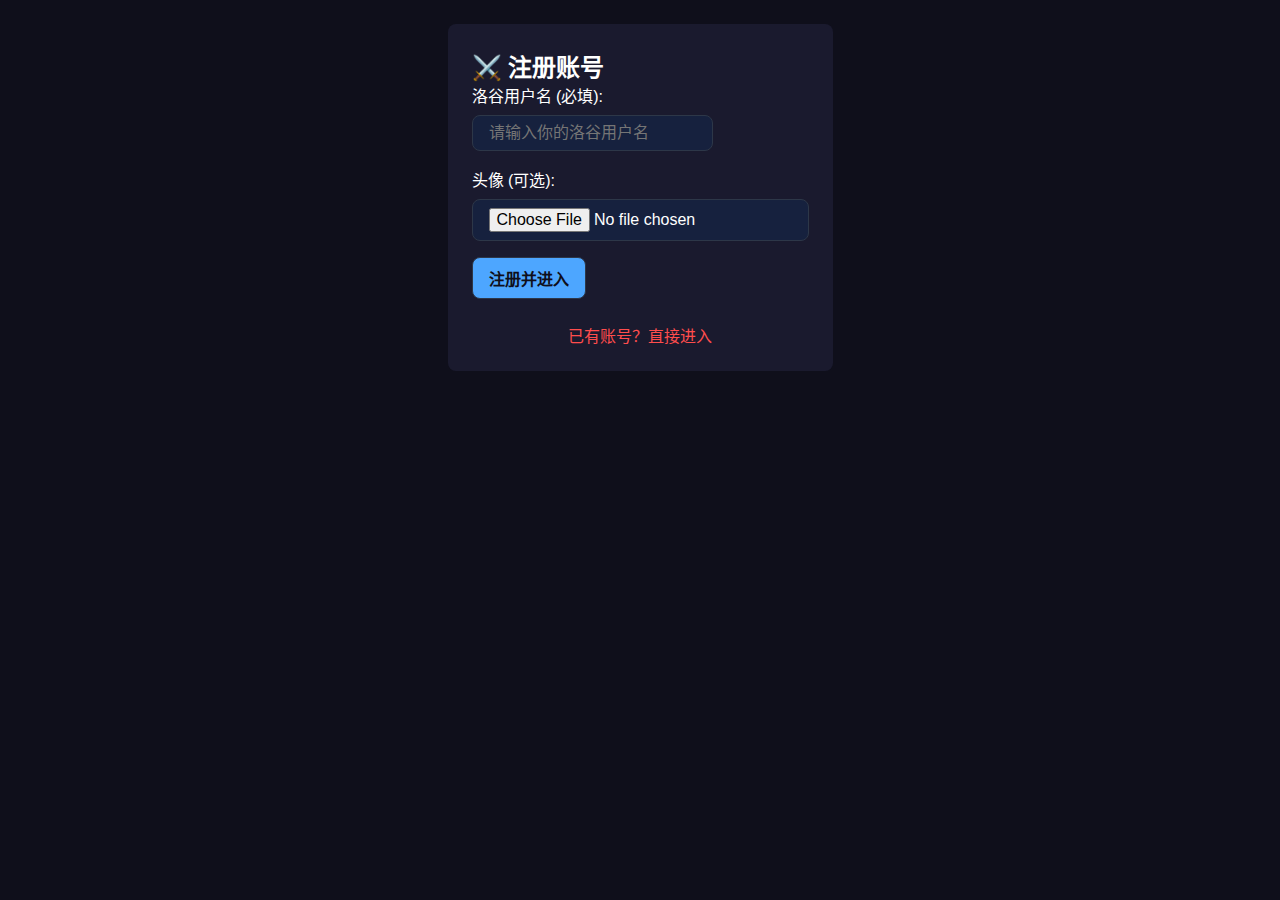
<file: templates/register.html>
<!DOCTYPE html>
<html lang="zh-CN">
<head>
    <meta charset="UTF-8">
    <title>注册 - Luogu Duels</title>
    <link rel="stylesheet" href="/static/style.css">
</head>
<body>
    <div class="container">
        <h2>⚔️ 注册账号</h2>
        <form method="POST" enctype="multipart/form-data">
            <div class="form-group">
                <label for="luogu_name">洛谷用户名 (必填):</label>
                <input type="text" id="luogu_name" name="luogu_name" required placeholder="请输入你的洛谷用户名">
            </div>
            <div class="form-group">
                <label for="avatar">头像 (可选):</label>
                <input type="file" id="avatar" name="avatar" accept="image/*">
            </div>
            <button type="submit">注册并进入</button>
        </form>
        <div class="form-footer">
            <a href="/">已有账号？直接进入</a> <!-- This will redirect to register if not logged in -->
        </div>
    </div>
</body>
</html>
</file>
<file: static/style.css>
:root {
    --bg-primary: #0f0f1b;
    --bg-secondary: #1a1a2e;
    --bg-tertiary: #16213e;
    --text-primary: #ffffff;
    --text-secondary: #a0aec0;
    --team1-color: #4da6ff; /* Blue */
    --team2-color: #ff4d4d; /* Red */
    --success-color: #00ff88;
    --danger-color: #ff5555;
    --border-radius: 8px;
    --spacing-small: 8px;
    --spacing-medium: 16px;
    --spacing-large: 24px;
}

* {
    box-sizing: border-box;
    margin: 0;
    padding: 0;
}

body {
    font-family: 'Segoe UI', Tahoma, Geneva, Verdana, sans-serif;
    background-color: var(--bg-primary);
    color: var(--text-primary);
    padding: 0 5%; /* Left and right margin */
    min-height: 100vh;
    display: flex;
    flex-direction: column; /* 使 body 成为 flex 容器 */
}

h1, h2, h3, h4 {
    color: var(--text-primary);
}

a {
    color: var(--team1-color);
    text-decoration: none;
}

a:hover {
    text-decoration: underline;
}

.container {
    max-width: 600px;
    margin: var(--spacing-large) auto;
    padding: var(--spacing-large);
    background-color: var(--bg-secondary);
    border-radius: var(--border-radius);
}

.header {
    display: flex;
    justify-content: space-between;
    align-items: center;
    padding: var(--spacing-medium) 0;
    border-bottom: 1px solid #2d3748;
    /* margin-bottom: var(--spacing-large); */
}

.user-info {
    display: flex;
    gap: var(--spacing-medium);
    align-items: center;
}

.main-content {
    /* margin-top: var(--spacing-large); */
}

.actions {
    display: flex;
    flex-direction: column;
    gap: var(--spacing-medium);
    margin-bottom: var(--spacing-large);
}

.join-box {
    display: flex;
    gap: var(--spacing-small);
    align-items: center;
}

input, select, button {
    padding: var(--spacing-small) var(--spacing-medium);
    border: 1px solid #2d3748;
    border-radius: var(--border-radius);
    background-color: var(--bg-tertiary);
    color: var(--text-primary);
    font-size: 1em;
}

button {
    background-color: var(--team1-color);
    color: var(--bg-primary);
    cursor: pointer;
    font-weight: bold;
    transition: background-color 0.2s;
}

button:hover {
    background-color: #3a8fd4;
}

.btn-enter {
    background-color: var(--success-color);
    color: var(--bg-primary);
}

.btn-enter:hover {
    background-color: #00cc6f;
}

.btn-disabled {
    background-color: #4a5568 !important;
    cursor: not-allowed;
}

.room-list {
    display: grid;
    grid-template-columns: repeat(auto-fill, minmax(300px, 1fr));
    gap: var(--spacing-medium);
}

.room-item {
    background-color: var(--bg-secondary);
    padding: var(--spacing-medium);
    border-radius: var(--border-radius);
    box-shadow: 0 4px 6px rgba(0, 0, 0, 0.1);
    display: flex;
    justify-content: space-between;
    align-items: center;
    cursor: pointer; /* 指示可点击 */
}

.room-item:hover {
    background-color: var(--bg-tertiary); /* 悬停效果 */
}

.room-info div {
    margin-bottom: var(--spacing-small);
}

.status-active { color: var(--success-color); }
.status-ended { color: var(--danger-color); }

.card {
    background-color: var(--bg-secondary);
    padding: var(--spacing-medium);
    border-radius: var(--border-radius);
    margin-bottom: var(--spacing-medium); /* 保持卡片间的间距 */
    box-shadow: 0 2px 4px rgba(0, 0, 0, 0.1);
    display: flex;
    flex-direction: column; /* 内部元素垂直布局 */
    flex: 1; /* 占据父容器剩余空间 */
    min-height: 0; /* 允许 flex 项收缩，防止溢出 */
    overflow: auto; /* 如果内容过多，允许滚动 */
}

.layout {
    display: flex;
    gap: var(--spacing-large);
    margin-top: var(--spacing-medium);
    flex: 1; /* 使 layout 占据 body 的剩余空间 */
    min-height: 0; /* 允许 flex 项收缩 */
    height: calc(100vh - 150px); /* 计算高度以填满剩余空间 */
}

.left-panel {
    flex: 1; /* 占 1/2 */
    display: flex;
    flex-direction: column; /* 垂直布局 */
}

.right-panel { /* 聊天面板 */
    flex: 2; /* 占 1/2 */
    display: flex;
    flex-direction: column; /* 垂直布局 */
}

/* 特定卡片的高度调整 */
#status, #global-info, .card[style*="margin-top"] { /* 左侧卡片 */
    flex: 0 1 auto; /* 不伸展，可以收缩，初始高度为内容高度 */
    overflow: auto; /* 如果内容过多，允许滚动 */
}

#chat-box { /* 右侧聊天卡片 */
    flex: 1; /* 伸展以填充剩余空间 */
    display: flex;
    flex-direction: column; /* 为聊天内容和输入框布局 */
}

#messages { /* 聊天消息区域 */
    flex: 1; /* 伸展以填充聊天框的剩余空间 */
    overflow-y: auto; /* 允许垂直滚动 */
    border: 1px solid #2d3748;
    padding: var(--spacing-small);
    background-color: var(--bg-tertiary);
    margin-bottom: var(--spacing-medium);
}

.message {
    margin-bottom: var(--spacing-small);
}

.time {
    color: var(--text-secondary);
    font-size: 0.8em;
}

.chat-input {
    display: flex;
    gap: var(--spacing-small);
}

.chat-input input {
    flex: 1;
}

.team-score {
    display: flex;
    justify-content: space-between;
    margin-bottom: var(--spacing-small);
}

.team1 { color: var(--team1-color); }
.team2 { color: var(--team2-color); }

#problem-list {
    list-style: none;
}

#problem-list li {
    padding: var(--spacing-small);
    margin-bottom: var(--spacing-small);
    border-radius: var(--border-radius);
    background-color: var(--bg-tertiary);
    display: flex; /* 使按钮靠右 */
    justify-content: space-between;
    align-items: center;
}

#problem-list .solved {
    background-color: rgba(0, 255, 136, 0.1);
    color: var(--success-color);
}

#problem-list .unsolved {
    background-color: rgba(255, 85, 85, 0.1);
    color: var(--danger-color);
}

.solved-by {
    font-size: 0.8em;
    margin-left: 8px; /* 与题目ID分开一点 */
}
.solved-by.team1 {
    color: var(--team1-color);
}
.solved-by.team2 {
    color: var(--team2-color);
}

.delete-problem-btn {
    background-color: var(--danger-color);
    color: white;
    border: none;
    border-radius: 4px;
    padding: 2px 6px;
    cursor: pointer;
    font-size: 0.9em;
}

.delete-problem-btn:hover {
    background-color: #ff3333;
}

.team-members {
    margin-bottom: var(--spacing-small);
}

.team-members strong {
    display: inline-block;
    width: 60px; /* 固定标签宽度 */
}

.team1 strong { color: var(--team1-color); }
.team2 strong { color: var(--team2-color); }

#proposals-list, #deletion-proposals-list {
    list-style: none;
}

#proposals-list li, #deletion-proposals-list li {
    padding: var(--spacing-small);
    margin-bottom: var(--spacing-small);
    border-radius: var(--border-radius);
    background-color: var(--bg-tertiary);
    font-size: 0.9em;
    display: flex; /* 使按钮靠右 */
    justify-content: space-between;
    align-items: center;
}

#proposals-list li button, #deletion-proposals-list li button {
    background-color: var(--success-color);
    color: var(--bg-primary);
    border: none;
    border-radius: 4px;
    padding: 2px 8px;
    cursor: pointer;
    font-size: 0.8em;
    margin-left: 4px; /* 按钮之间留点空隙 */
}

#proposals-list li button:hover, #deletion-proposals-list li button:hover {
    background-color: #00cc6f;
}

#proposals-list li button:nth-child(2), #deletion-proposals-list li button:nth-child(2) {
    background-color: var(--danger-color);
}

#proposals-list li button:nth-child(2):hover, #deletion-proposals-list li button:nth-child(2):hover {
    background-color: #ff3333;
}

/* --- 新增：弹窗样式 --- */
.modal {
    display: none; /* 默认隐藏 */
    position: fixed;
    z-index: 1001; /* 在其他内容之上 */
    left: 0;
    top: 0;
    width: 100%;
    height: 100%;
    background-color: rgba(0, 0, 0, 0.5); /* 半透明背景 */
}

.modal-content {
    background-color: var(--bg-secondary);
    margin: 15% auto;
    padding: var(--spacing-large);
    border: 1px solid #2d3748;
    border-radius: var(--border-radius);
    width: 80%;
    max-width: 400px;
    box-shadow: 0 4px 8px rgba(0, 0, 0, 0.2);
}

.modal-buttons {
    margin-top: var(--spacing-medium);
    display: flex;
    justify-content: flex-end;
    gap: var(--spacing-small);
}

#winner-animation {
    position: fixed;
    top: 0;
    left: 0;
    width: 100%;
    height: 100%;
    background-color: rgba(0, 0, 0, 0.8);
    display: none; /* Initially hidden */
    justify-content: center;
    align-items: center;
    z-index: 1000;
}

.win-message {
    font-size: 4em;
    color: gold;
    text-align: center;
    animation: bounce 1.5s infinite;
}

@keyframes bounce {
    0%, 20%, 50%, 80%, 100% { transform: translateY(0); }
    40% { transform: translateY(-30px); }
    60% { transform: translateY(-15px); }
}

.form-group {
    margin-bottom: var(--spacing-medium);
}

.form-group label {
    display: block;
    margin-bottom: var(--spacing-small);
}

.form-footer {
    margin-top: var(--spacing-large);
    text-align: center;
}

.form-footer a {
    color: var(--team2-color);
}
</file>
